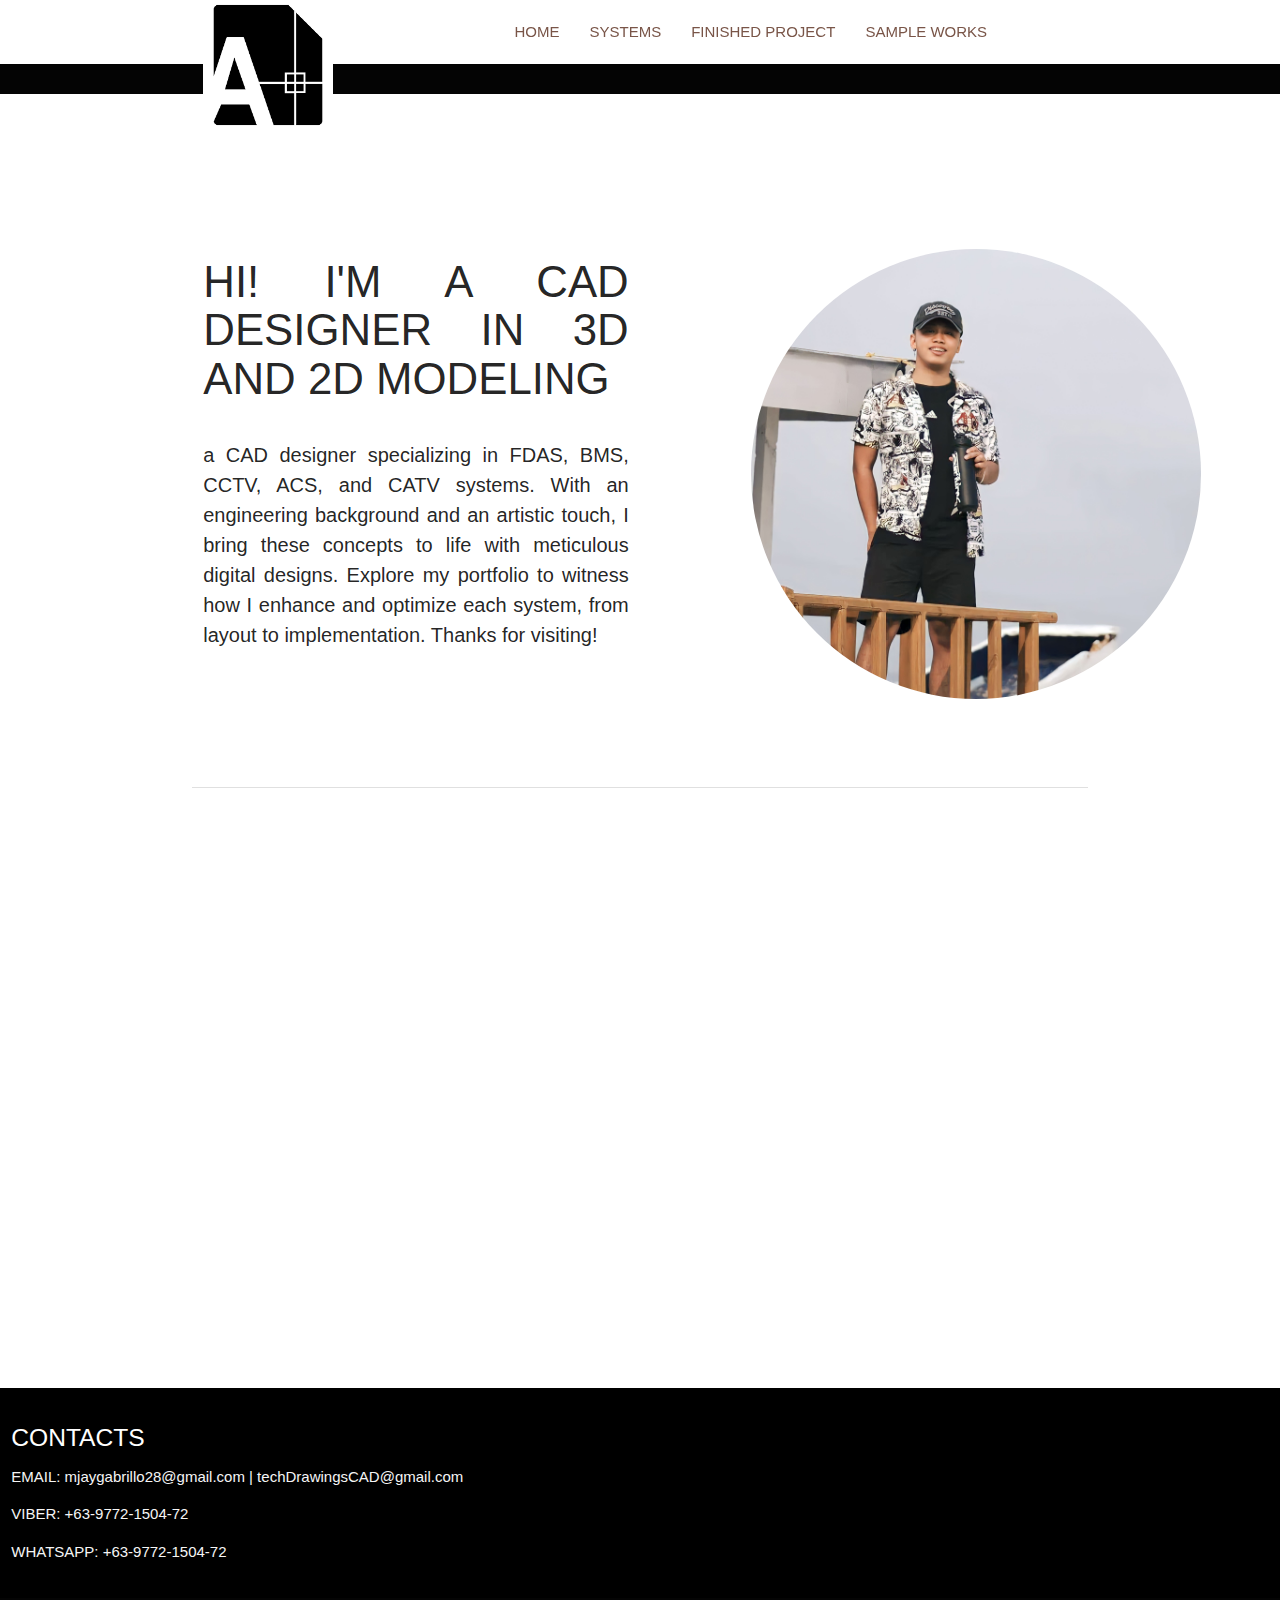
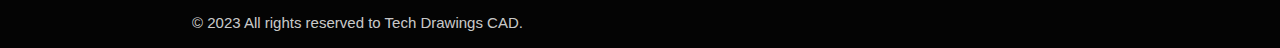
<file: portfolio/index.html>
<!DOCTYPE html>
<html lang="en">
<head>
    <meta charset="UTF-8">
    <meta name="viewport" content="width=device-width, initial-scale=1.0">
    <!-- Materal icons -->
    <link href="https://fonts.googleapis.com/icon?family=Material+Icons" rel="stylesheet">
    <!-- Compiled and minified CSS -->
    <link rel="stylesheet" href="https://cdnjs.cloudflare.com/ajax/libs/materialize/1.0.0/css/materialize.min.css">
    <!-- font awesome -->
    <link rel="stylesheet" href="https://cdnjs.cloudflare.com/ajax/libs/font-awesome/6.4.0/css/all.min.css" integrity="sha512-iecdLmaskl7CVkqkXNQ/ZH/XLlvWZOJyj7Yy7tcenmpD1ypASozpmT/E0iPtmFIB46ZmdtAc9eNBvH0H/ZpiBw==" crossorigin="anonymous" referrerpolicy="no-referrer" />
    <!-- font awesome cdn -->
    <link rel="stylesheet" href="https://cdnjs.cloudflare.com/ajax/libs/font-awesome/6.4.0/css/all.min.css" integrity="sha512-iecdLmaskl7CVkqkXNQ/ZH/XLlvWZOJyj7Yy7tcenmpD1ypASozpmT/E0iPtmFIB46ZmdtAc9eNBvH0H/ZpiBw==" crossorigin="anonymous" referrerpolicy="no-referrer" />
    <link rel="stylesheet" href="style.css">
    <title>Drop box</title>
</head>
<body>
    <div class="navbar-fixed">
        <nav class="white">
            <div class="nav-wrapper">
                <div class="container">
                    <div class="row">
                        <div class="col s12 m11">
                            <img src="images/img1.png" alt="" width="130">
                            <ul id="nav-mobile" class="right hide-on-med-and-down">
                            <li><a href="index.html" class="brown-text">HOME</a></li>
                            <li><a href="system.html" class="brown-text">SYSTEMS</a></li>
                            <li><a href="finished.html" class="brown-text">FINISHED PROJECT</a></li>
                            <li><a href="sample.html" class="brown-text">SAMPLE WORKS</a></li>
                            </ul>
                        </div>
                    </div>
                </div>
            </div>
            
        </nav>
    </div>
    <section class="section section-users center">
    </section>
    <br><br><br><br><br><br>
    <div class="container">
        <div class="row">
            <div class="col s12 m6">
                <h3>HI! I'M A CAD DESIGNER IN 3D AND 2D MODELING</h3>
                <p class="para">a CAD designer specializing in FDAS, BMS, CCTV, ACS, and CATV systems. With an engineering background and an artistic touch, I bring these concepts to life with meticulous digital designs. Explore my portfolio to witness how I enhance and optimize each system, from layout to implementation. Thanks for visiting!</p>
            </div>
            <div class="col s12 m6">
                <img src="images/img4.jpg" alt="" class="circle">
            </div>
        </div>
        <br><br><br>
        <div class="divider">
        </div>
        
        
    </div>
    <div class="parallax-container">
        <div class="parallax"><img src="images/img8.jpg"></div>
    </div>
    <div style="height: 100px;"></div>
    <footer class="page-footer black">
        <div class="row">
            <div class="col s12">
            <h5 class="white-text">CONTACTS</h5>
            <p class="grey-text text-lighten-4"> EMAIL: mjaygabrillo28@gmail.com | techDrawingsCAD@gmail.com</p>
            <p class="grey-text text-lighten-4"> VIBER: +63-9772-1504-72</p>
            <p class="grey-text text-lighten-4"> WHATSAPP: +63-9772-1504-72</p>
        </div>
    </div>
    <div class="footer-copyright">
        <div class="container">
            © 2023 All rights reserved to Tech Drawings CAD.
        </div>
    </div>
    </footer>
    





    <!-- Jquery cdn -->
    <script src="https://code.jquery.com/jquery-3.7.0.min.js" integrity="sha256-2Pmvv0kuTBOenSvLm6bvfBSSHrUJ+3A7x6P5Ebd07/g=" crossorigin="anonymous"></script>
    <!-- Compiled and minified JavaScript -->
    <script src="https://cdnjs.cloudflare.com/ajax/libs/materialize/1.0.0/js/materialize.min.js"></script>
    <script>
        document.addEventListener('DOMContentLoaded', function() {
    var elems = document.querySelectorAll('.parallax');
    var instances = M.Parallax.init(elems, options);
  });

  // Or with jQuery

  $(document).ready(function(){
    $('.parallax').parallax();
  });
    </script>
</body>
</html>
</file>
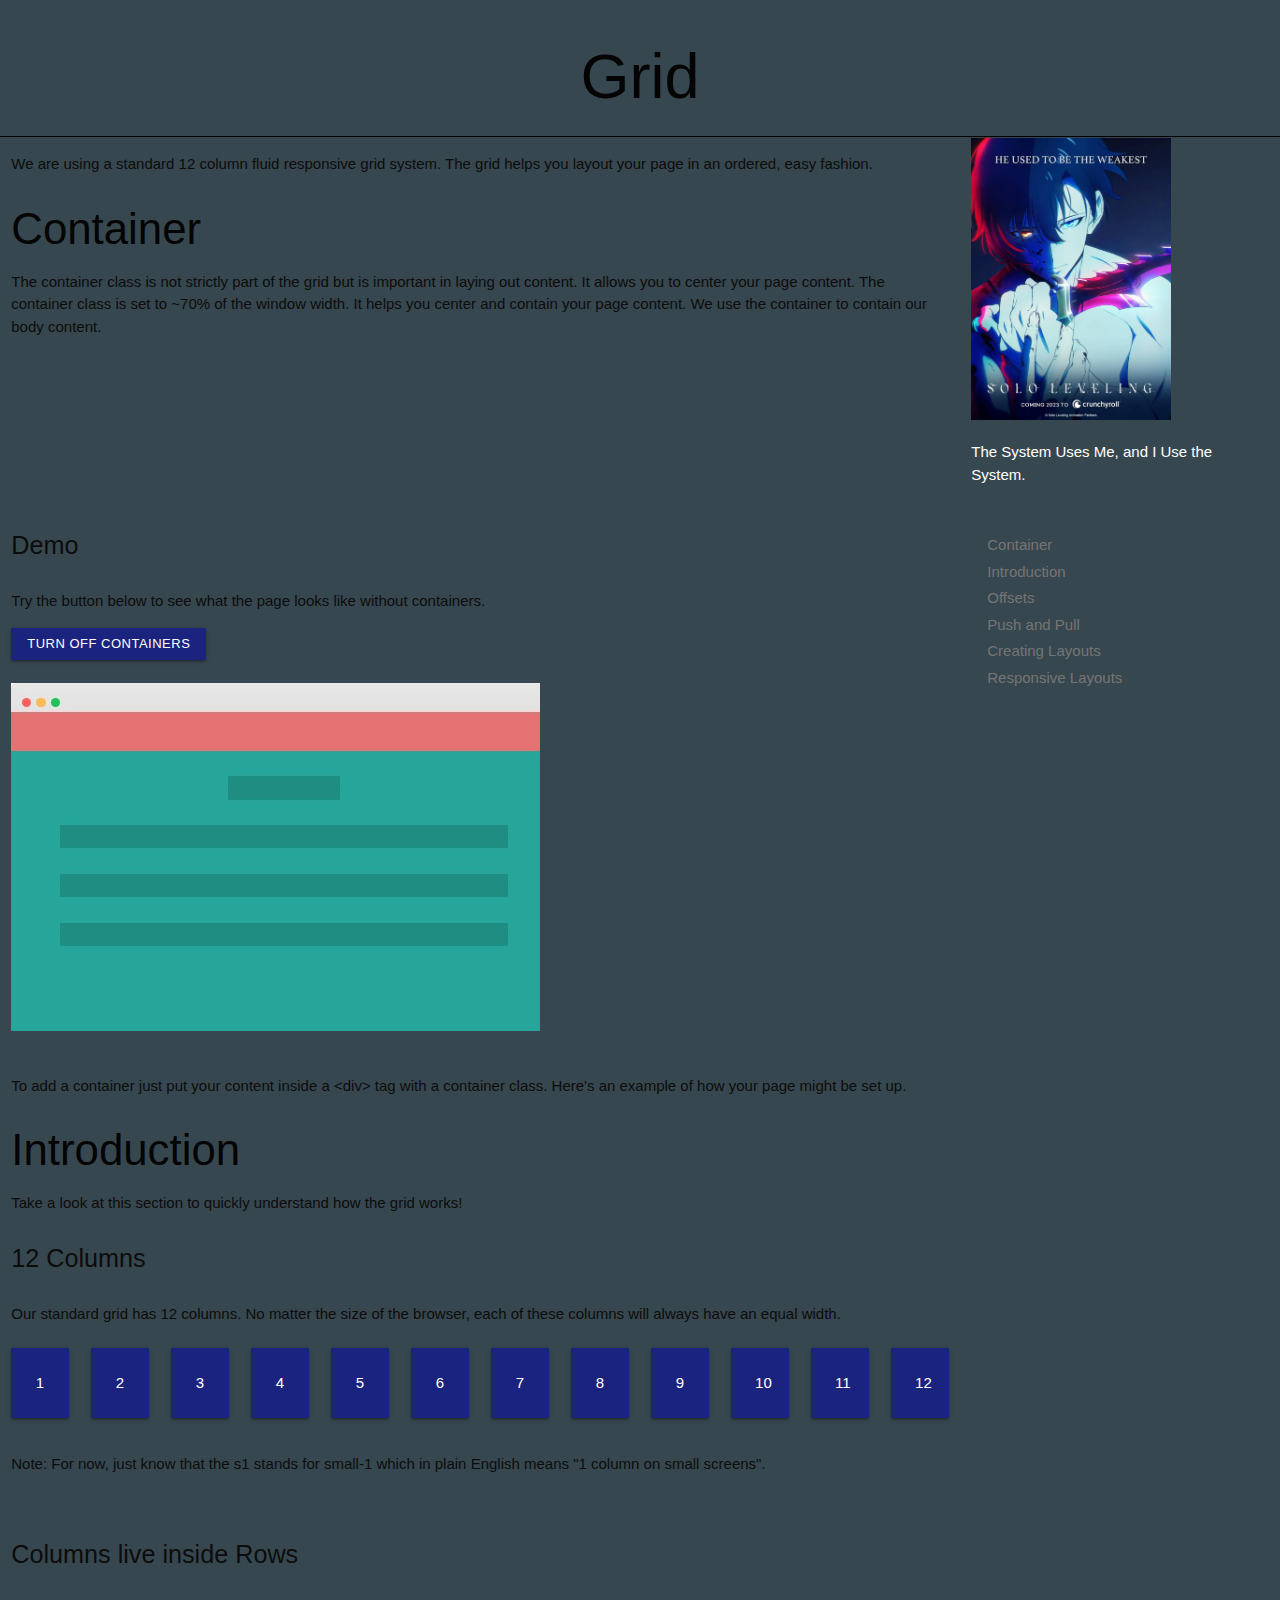
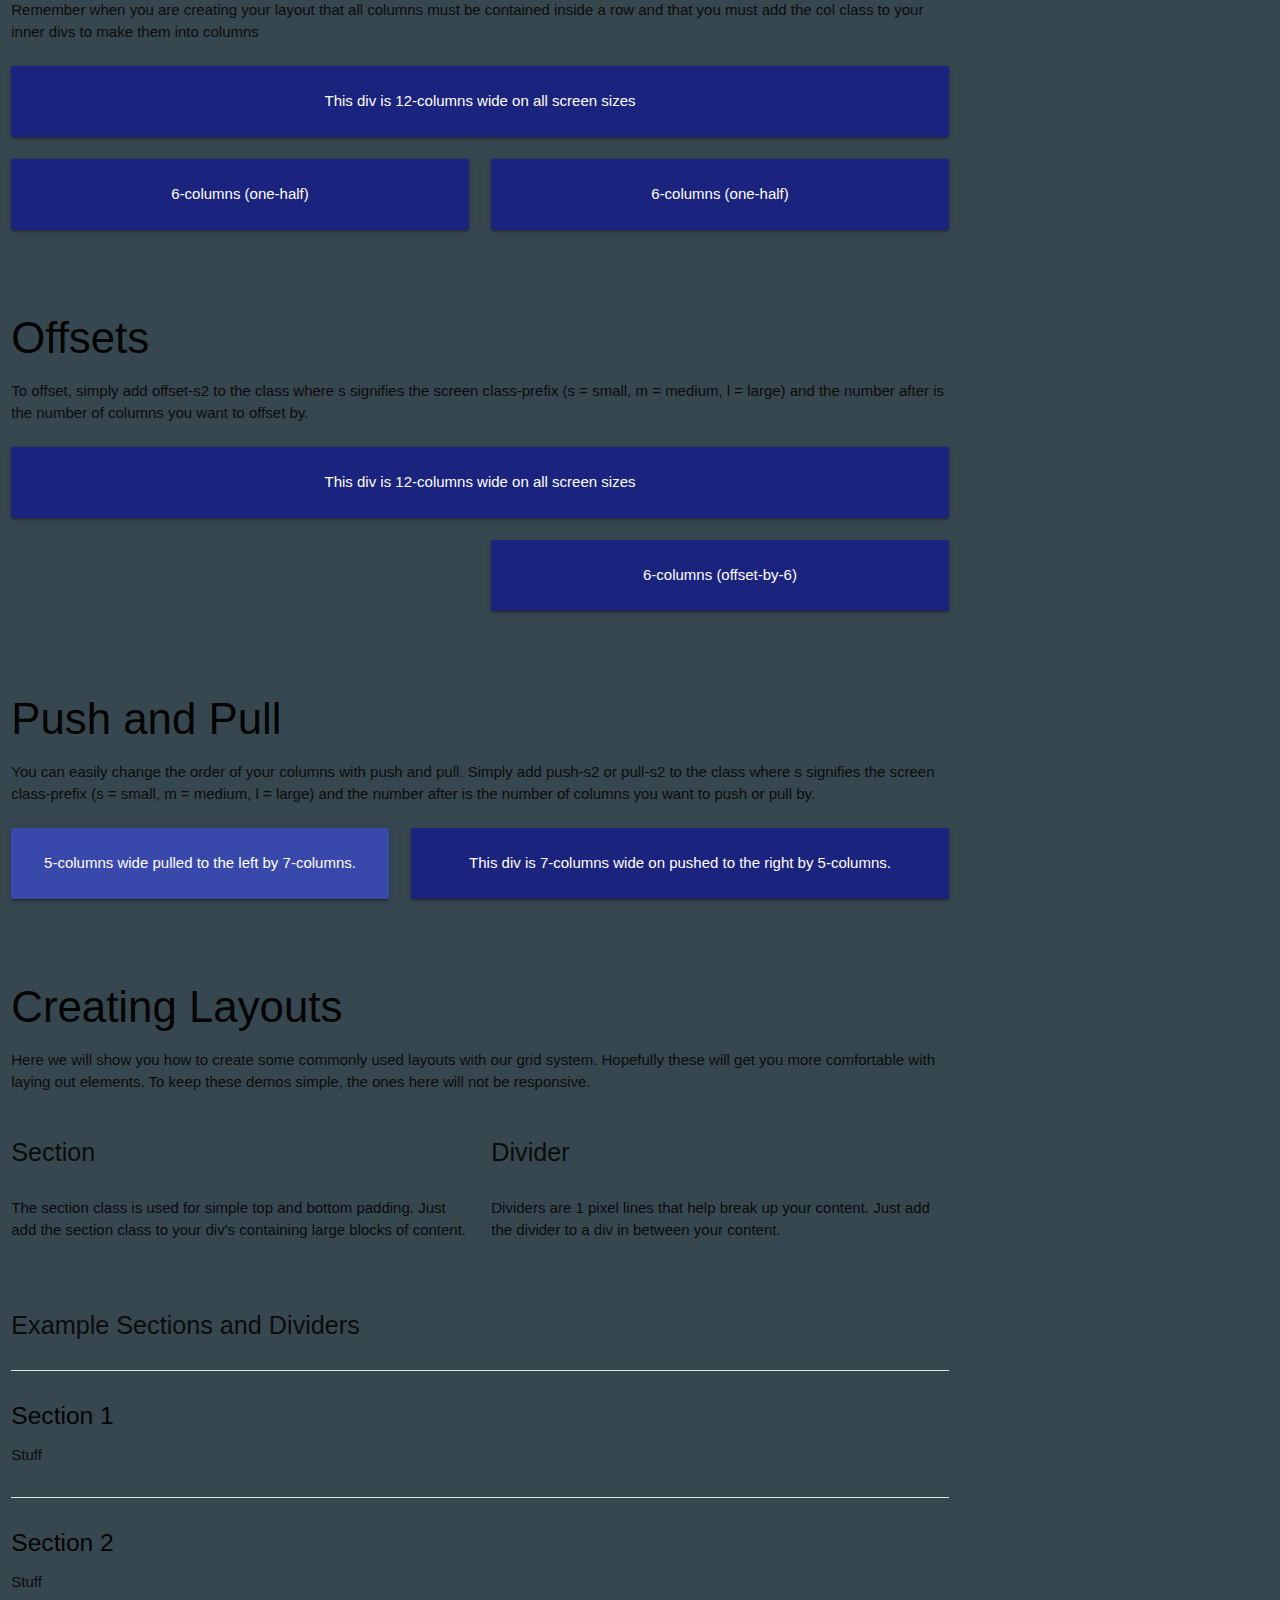
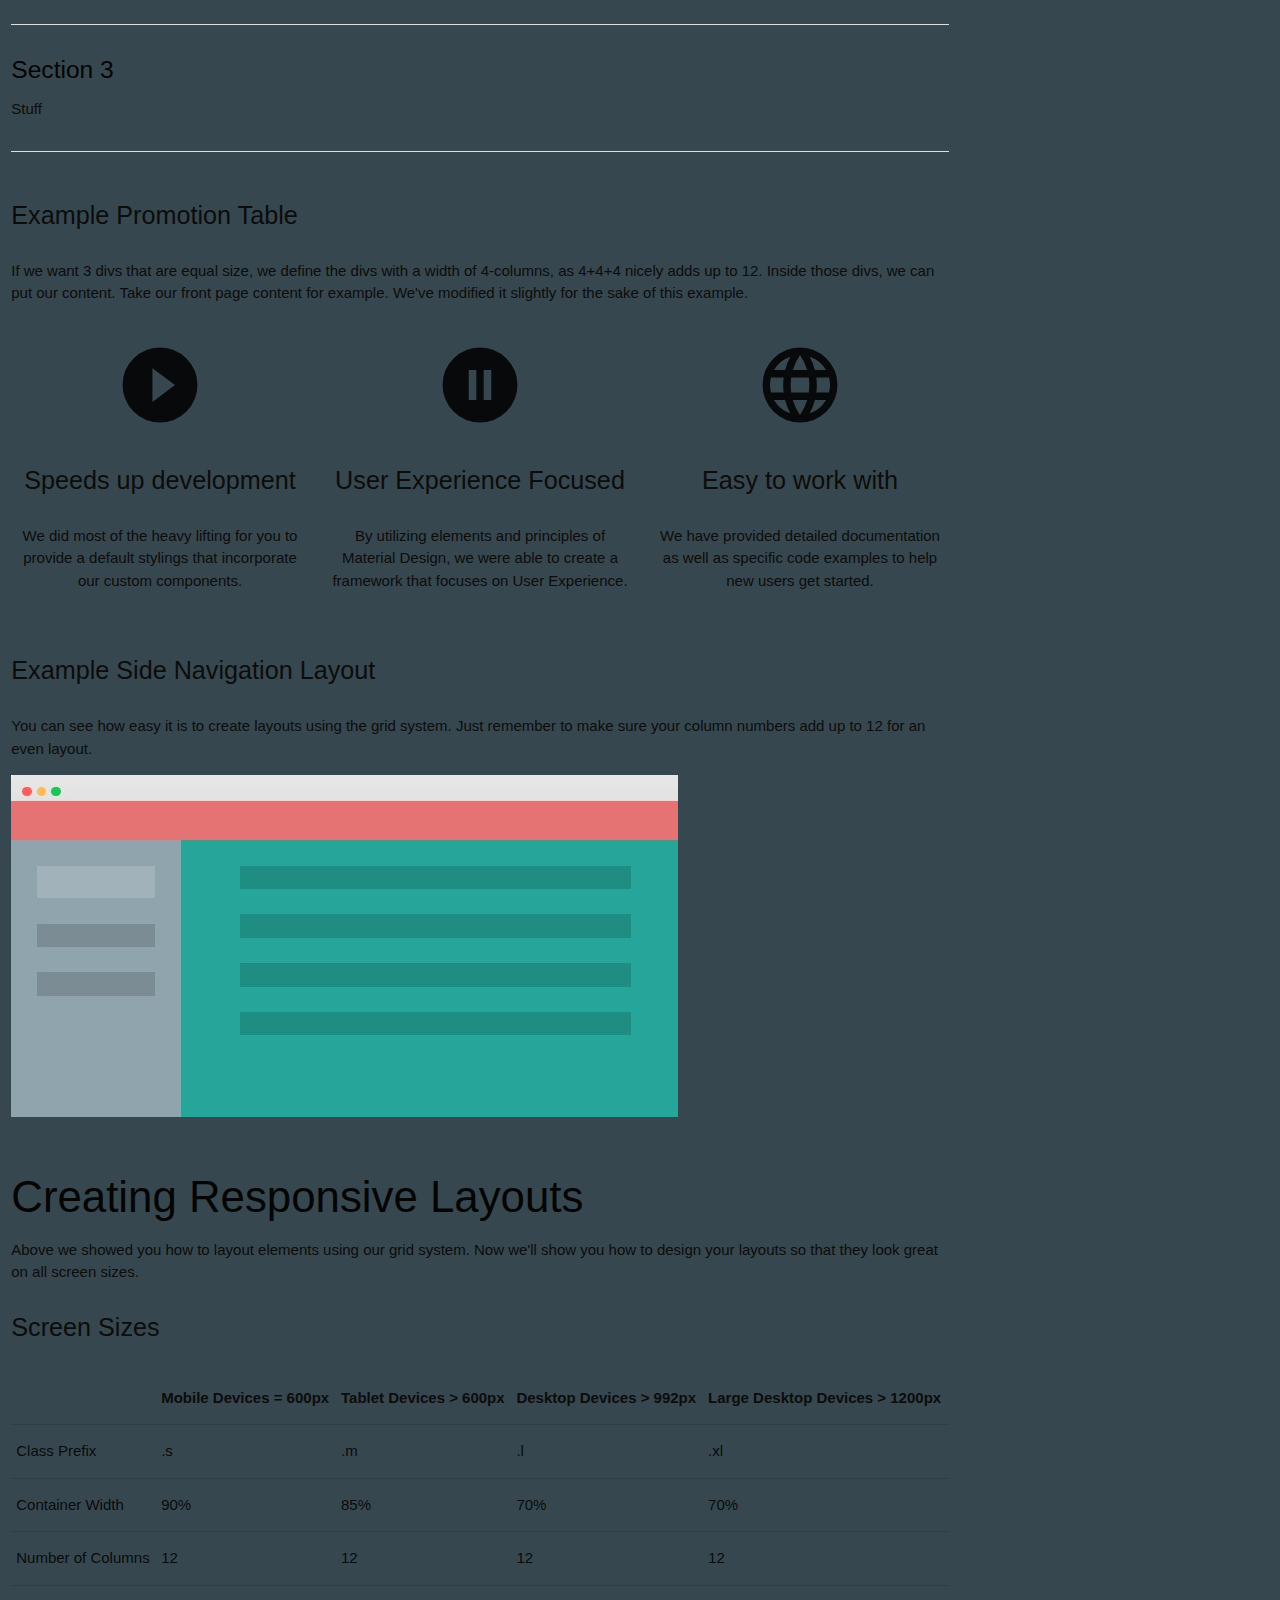
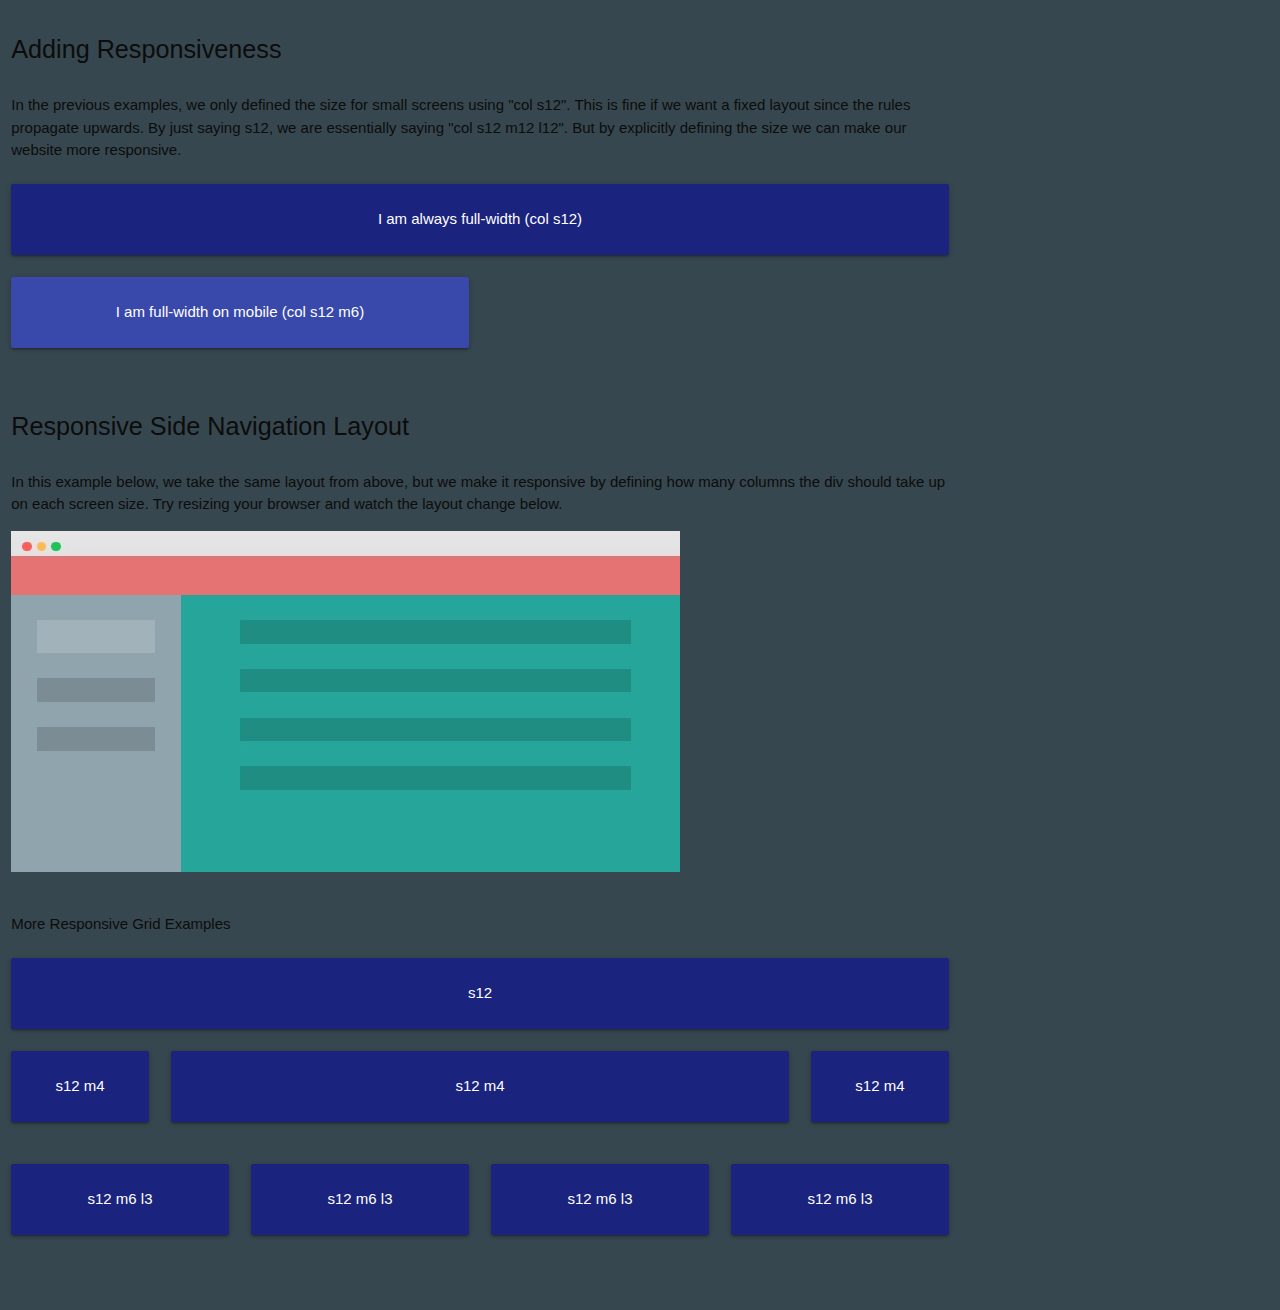
<file: Grid-system/Grid-System.html>
<!DOCTYPE html>
<html lang="en">
<head>
    <meta charset="UTF-8">
    <meta http-equiv="X-UA-Compatible" content="IE=edge">
    <meta name="viewport" content="width=device-width, initial-scale=1.0"/>
    <!--Google Icon Font-->
    <link href="https://fonts.googleapis.com/icon?family=Material+Icons" rel="stylesheet">
    <!-- Compiled and minified CSS -->
    <link rel="stylesheet" href="https://cdnjs.cloudflare.com/ajax/libs/materialize/1.0.0/css/materialize.min.css">
    <!--Custom CSS-->
    <link rel="stylesheet" href="style.css">
    <title>Grid</title>
</head>
<body class="blue-grey darken-3">
    <h1 class="center">Grid</h1>
    <div class="divider black"></div>
        <div class="row">
            <div class="col s12"></div>
            <div class="col s9">
                <p>We are using a standard 12 column fluid responsive grid system. The grid helps you layout your page in an ordered, easy fashion.</p>

                <!--container-->
                <h3 id="container">Container</h3>
                    <p>The container class is not strictly part of the grid but is important in laying out content. It allows you to center your page content. The container class is set to ~70% of the window width. It helps you center and contain your page content. We use the container to contain our body content.</p>
                </div>
                <div class="col s12 m3">
                    <img src="images/image2.jpg" alt="" width="200" >
                    <p class="white-text">The System Uses Me, and I Use the System.</p>
                </div>
                <div class="col s12"></div>
                <div class="col s9">
                    <p class="flow-text">Demo</p>
                    <p>Try the button below to see what the page looks like without containers.</p>
                    <button class="btn btn-small indigo darken-4">TURN OFF CONTAINERS</button>
                    <br><br>
                    <img src="images/image6.jpg" alt="" class="responsive-img"></img>
                    <br><br>
                    <p>To add a container just put your content inside a <span><</span>div<span>></span> tag with a container class. Here's an example of how your page might be set up.</p>
                <!--Introduction-->
                <h3 id="introduction">Introduction</h3>
                    <p>Take a look at this section to quickly understand how the grid works!</p>
                    <p class="flow-text">12 Columns</p>
                    <p>Our standard grid has 12 columns. No matter the size of the browser, each of these columns will always have an equal width.</p>
                    <div class="row">
                        <div class="col s12 m2 l1 center white-text">
                            <div class="card-panel indigo darken-4">
                                <span>1</span>
                            </div>
                        </div>
                        <div class="col s12 m2 l1 center white-text">
                            <div class="card-panel indigo darken-4">
                                <span>2</span>
                            </div>
                        </div>
                        <div class="col s12 m2 l1 center white-text">
                            <div class="card-panel indigo darken-4">
                                <span>3</span>
                            </div>
                        </div>
                        <div class="col s12 m2 l1 center white-text">
                            <div class="card-panel indigo darken-4">
                                <span>4</span>
                            </div>
                        </div>
                        <div class="col s12 m2 l1 center white-text">
                            <div class="card-panel indigo darken-4">
                                <span>5</span>
                            </div>
                        </div>
                        <div class="col s12 m2 l1 center white-text">
                            <div class="card-panel indigo darken-4">
                                <span>6</span>
                            </div>
                        </div>
                        <div class="col s12 m2 l1 center white-text">
                            <div class="card-panel indigo darken-4">
                                <span>7</span>
                            </div>
                        </div>
                        <div class="col s12 m2 l1 center white-text">
                            <div class="card-panel indigo darken-4">
                                <span>8</span>
                            </div>
                        </div>
                        <div class="col s12 m2 l1 center white-text">
                            <div class="card-panel indigo darken-4">
                                <span>9</span>
                            </div>
                        </div>
                        <div class="col s12 m2 l1 center white-text">
                            <div class="card-panel indigo darken-4">
                                <span>10</span>
                            </div>
                        </div>
                        <div class="col s12 m2 l1 center white-text">
                            <div class="card-panel indigo darken-4">
                                <span>11</span>
                            </div>
                        </div>
                        <div class="col s12 m2 l1 center white-text">
                            <div class="card-panel indigo darken-4">
                                <span>12</span>
                            </div>
                        </div>
                    </div>
                <p>Note: For now, just know that the s1 stands for small-1 which in plain English means "1 column on small screens".</p>
            </div>
            <div class="col hide-on-small-only m3 l2">
                <ul class="section table-of-contents">
                    <li><a href="#container">Container</a></li>
                    <li><a href="#introduction">Introduction</a></li>
                    <li><a href="#offsets">Offsets</a></li>
                    <li><a href="#pushandpull">Push and Pull</a></li>
                    <li><a href="#creatinglayouts">Creating Layouts</a></li>
                    <li><a href="#responsivelayouts">Responsive Layouts</a></li>
                </ul>
            </div>
        </div>
        <div class="row">
            <div class="col s9">
                <p class="flow-text">Columns live inside Rows</p>
                <p>Remember when you are creating your layout that all columns must be contained inside a row and that you must add the col class to your inner divs to make them into columns</p>
                <!--Columns and Rows-->
                <div class="row white-text">
                    <div class="col s9 m12 l12 center">
                        <div class="card-panel indigo darken-4">
                            <span>This div is 12-columns wide on all screen sizes</span>
                        </div>
                    </div>
                    <div class="col s6 center">
                        <div class="card-panel indigo darken-4">
                            <span>6-columns (one-half)</span>
                        </div>
                    </div><div class="col s6 center">
                        <div class="card-panel indigo darken-4">
                            <span>6-columns (one-half)</span>
                        </div>
                    </div>
                </div>
            </div>
        </div>
        <div class="row">
            <div class="col s9">
                <!--Offsets-->
                <h3 id="offsets">Offsets</h3>
                <p>To offset, simply add offset-s2 to the class where s signifies the screen class-prefix (s = small, m = medium, l = large) and the number after is the number of columns you want to offset by.</p>
                <div class="row white-text">
                    <div class="col s12 center">
                        <div class="card-panel indigo darken-4">
                            <span>This div is 12-columns wide on all screen sizes</span>
                        </div>
                    </div>
                    <div class="col s6 offset-s6 center">
                        <div class="card-panel indigo darken-4">
                            <span>6-columns (offset-by-6)</span>
                        </div>
                    </div>
                </div>
            </div>  
        </div>
        <div class="row">
            <div class="col s9">
                <!--Push and Pull-->
                <h3 id="pushandpull">Push and Pull</h3>
                <p>You can easily change the order of your columns with push and pull. Simply add push-s2 or pull-s2 to the class where s signifies the screen class-prefix (s = small, m = medium, l = large) and the number after is the number of columns you want to push or pull by.</p>
                <div class="row white-text">
                    <div class="col s7 push-s5 center">
                        <div class="card-panel indigo darken-4">
                            <span>This div is 7-columns wide on pushed to the right by 5-columns.</span>
                        </div>
                    </div>
                    <div class="col s5 pull-s7 center">
                        <div class="card-panel indigo darken-1">
                            <span>5-columns wide pulled to the left by 7-columns.</span>
                        </div>
                    </div>
                </div>
            </div>
        </div>
        <div class="row">
            <div class="col s12 m9">
                <!--Creating layouts-->
                <h3 id="creatinglayouts">Creating Layouts</h3>
                    <p>Here we will show you how to create some commonly used layouts with our grid system. Hopefully these will get you more comfortable with laying out elements. To keep these demos simple, the ones here will not be responsive.</p>
                    <div class="row">
                        <div class="col s12 m6">
                            <p class="flow-text">Section</p>
                            <span class="left-align">The section class is used for simple top and bottom padding. Just add the section class to your div's containing large blocks of content.</span>
                        </div>
                        <div class="col s12 m6">
                            <p class="flow-text">Divider</p>
                            <span class="left-align">Dividers are 1 pixel lines that help break up your content. Just add the divider to a div in between your content.</span>
                        </div>  
                    </div>    
            </div>
        </div>
        <div class="row">
            <div class="col s12 m9">
                <p class="flow-text">Example Sections and Dividers</p>
                <div class="divider"></div>
                <div class="section">
                    <h5>Section 1</h5>
                    <p>Stuff</p>
                </div>
                <div class="divider"></div>
                <div class="section">
                    <h5>Section 2</h5>
                    <p>Stuff</p>
                </div>
                <div class="divider"></div>
                <div class="section">
                    <h5>Section 3</h5>
                    <p>Stuff</p>
                </div>
                <div class="divider"></div>
            </div>
        </div>
        <div class="row">
            <div class="col s12 m9">
                <p class="flow-text">Example Promotion Table</p>
                <p>If we want 3 divs that are equal size, we define the divs with a width of 4-columns, as 4+4+4 nicely adds up to 12. Inside those divs, we can put our content. Take our front page content for example. We've modified it slightly for the sake of this example.</p>
            </div>
        </div>
        <div class="row center">
            <div class="col s12 m3">
                <i class="large material-icons">play_circle_filled</i>
                <p class="flow-text">Speeds up development</p>
                <p>We did most of the heavy lifting for you to provide a default stylings that incorporate our custom components.</p>
            </div>
            <div class="col s12 m3">
                <i class="large material-icons">pause_circle_filled</i>
                <p class="flow-text">User Experience Focused</p>
                <p>By utilizing elements and principles of Material Design, we were able to create a framework that focuses on User Experience.</p>
            </div>
            <div class="col s12 m3">
                <i class="large material-icons">language</i>
                <p class="flow-text">Easy to work with</p>
                <p>We have provided detailed documentation as well as specific code examples to help new users get started.</p>
            </div>
        </div>
        <div class="row">
            <div class="col s12 m9">
                <p class="flow-text">Example Side Navigation Layout</p>
                <p>You can see how easy it is to create layouts using the grid system. Just remember to make sure your column numbers add up to 12 for an even layout.</p>
                <img src="images/image7.jpg" alt="" class="responsive-img">
            </div>
        </div>
        <div class="row">
            <div class="col s12 m9">
                <!--Responsive Layouts-->
                <h3 id="responsivelayouts">Creating Responsive Layouts</h3>
                <p>Above we showed you how to layout elements using our grid system. Now we'll show you how to design your layouts so that they look great on all screen sizes.</p>
                <p class="flow-text">Screen Sizes</p>
                <table class="highlight">
                    <thead>
                        <tr>
                            <th></th>
                            <th>Mobile Devices = 600px</th>
                            <th>Tablet Devices > 600px</th>
                            <th>Desktop Devices > 992px</th>
                            <th>Large Desktop Devices > 1200px</th>
                        </tr>
                    </thead>
                    <tbody>
                        <tr>
                            <td>Class Prefix</td>
                            <td>.s</td>
                            <td>.m</td>
                            <td>.l</td>
                            <td>.xl</td>
                        </tr>
                        <tr>
                            <td>Container Width</td>
                            <td>90%</td>
                            <td>85%</td>
                            <td>70%</td>
                            <td>70%</td>
                        </tr>
                        <tr>
                            <td>Number of Columns</td>
                            <td>12</td>
                            <td>12</td>
                            <td>12</td>
                            <td>12</td>
                        </tr>
                    </tbody>
                </table>
            </div>
        </div>
        <div class="row">
            <div class="col s12 m9">
                <p class="flow-text">Adding Responsiveness</p>
                <p>In the previous examples, we only defined the size for small screens using "col s12". This is fine if we want a fixed layout since the rules propagate upwards. By just saying s12, we are essentially saying "col s12 m12 l12". But by explicitly defining the size we can make our website more responsive.</p>
                <div class="row white-text">
                    <div class="grid-example col s12 center">
                        <div class="card-panel indigo darken-4">
                            <span>I am always full-width (col s12)</span>
                        </div>
                    </div>
                    <div class="grid-example col s12 m6 center">
                        <div class="card-panel indigo darken-1">
                            <span>I am full-width on mobile (col s12 m6)</span>
                        </div>
                    </div>
                </div>
            </div>
            <div class="row">
                <div class="col s12 m9">
                    <p class="flow-text">Responsive Side Navigation Layout</p>
                    <p>In this example below, we take the same layout from above, but we make it responsive by defining how many columns the div should take up on each screen size. Try resizing your browser and watch the layout change below.</p>
                    <img src="images/image8.jpg" alt="" class="responsive-img">
                </div>
            </div>
            <div class="row white-text">
                <div class="col s12 m9">
                    <p>More Responsive Grid Examples</p>
                    <div class="row">
                        <div class="col s12 center">
                            <div class="card-panel indigo darken-4">
                                <span>s12</span>
                            </div>
                        </div>
                        <div class="col s12 m4 l2 center">
                            <div class="card-panel indigo darken-4">
                                <span>s12 m4</span>
                            </div>
                        </div>
                        <div class="col s12 m4 l8 center">
                            <div class="card-panel indigo darken-4">
                                <span>s12 m4</span>
                            </div>
                        </div>
                        <div class="col s12 m4 l2 center">
                            <div class="card-panel indigo darken-4">
                                <span>s12 m4</span>
                            </div>
                        </div>
                        
                        </div>
                        <div class="row">
                        <div class="col s12 m6 l3 center">
                            <div class="card-panel indigo darken-4">
                                <span>s12 m6 l3</span>
                            </div>
                        </div>
                        <div class="col s12 m6 l3 center">
                            <div class="card-panel indigo darken-4">
                                <span>s12 m6 l3</span>
                            </div>
                        </div>
                        <div class="col s12 m6 l3 center">
                            <div class="card-panel indigo darken-4">
                                <span>s12 m6 l3</span>
                            </div>
                        </div>
                        <div class="col s12 m6 l3 center">
                            <div class="card-panel indigo darken-4">
                                <span>s12 m6 l3</span>
                            </div>
                        </div>
                    </div>
            </div> 
        </div>
    </div>
    
    
    <!--Jquery CDN-->
    <script src="https://code.jquery.com/jquery-3.7.0.min.js" integrity="sha256-2Pmvv0kuTBOenSvLm6bvfBSSHrUJ+3A7x6P5Ebd07/g=" crossorigin="anonymous"></script>
    <!-- Compiled and minified JavaScript -->
    <script src="https://cdnjs.cloudflare.com/ajax/libs/materialize/1.0.0/js/materialize.min.js"></script>
    <script>document.addEventListener('DOMContentLoaded', function() {
            var elems = document.querySelectorAll('.scrollspy');
            var instances = M.ScrollSpy.init(elems, options);
        });
    
            $(document).ready(function(){
            $('.scrollspy').scrollSpy();
        });</script>
        

</body>
</html>
</file>
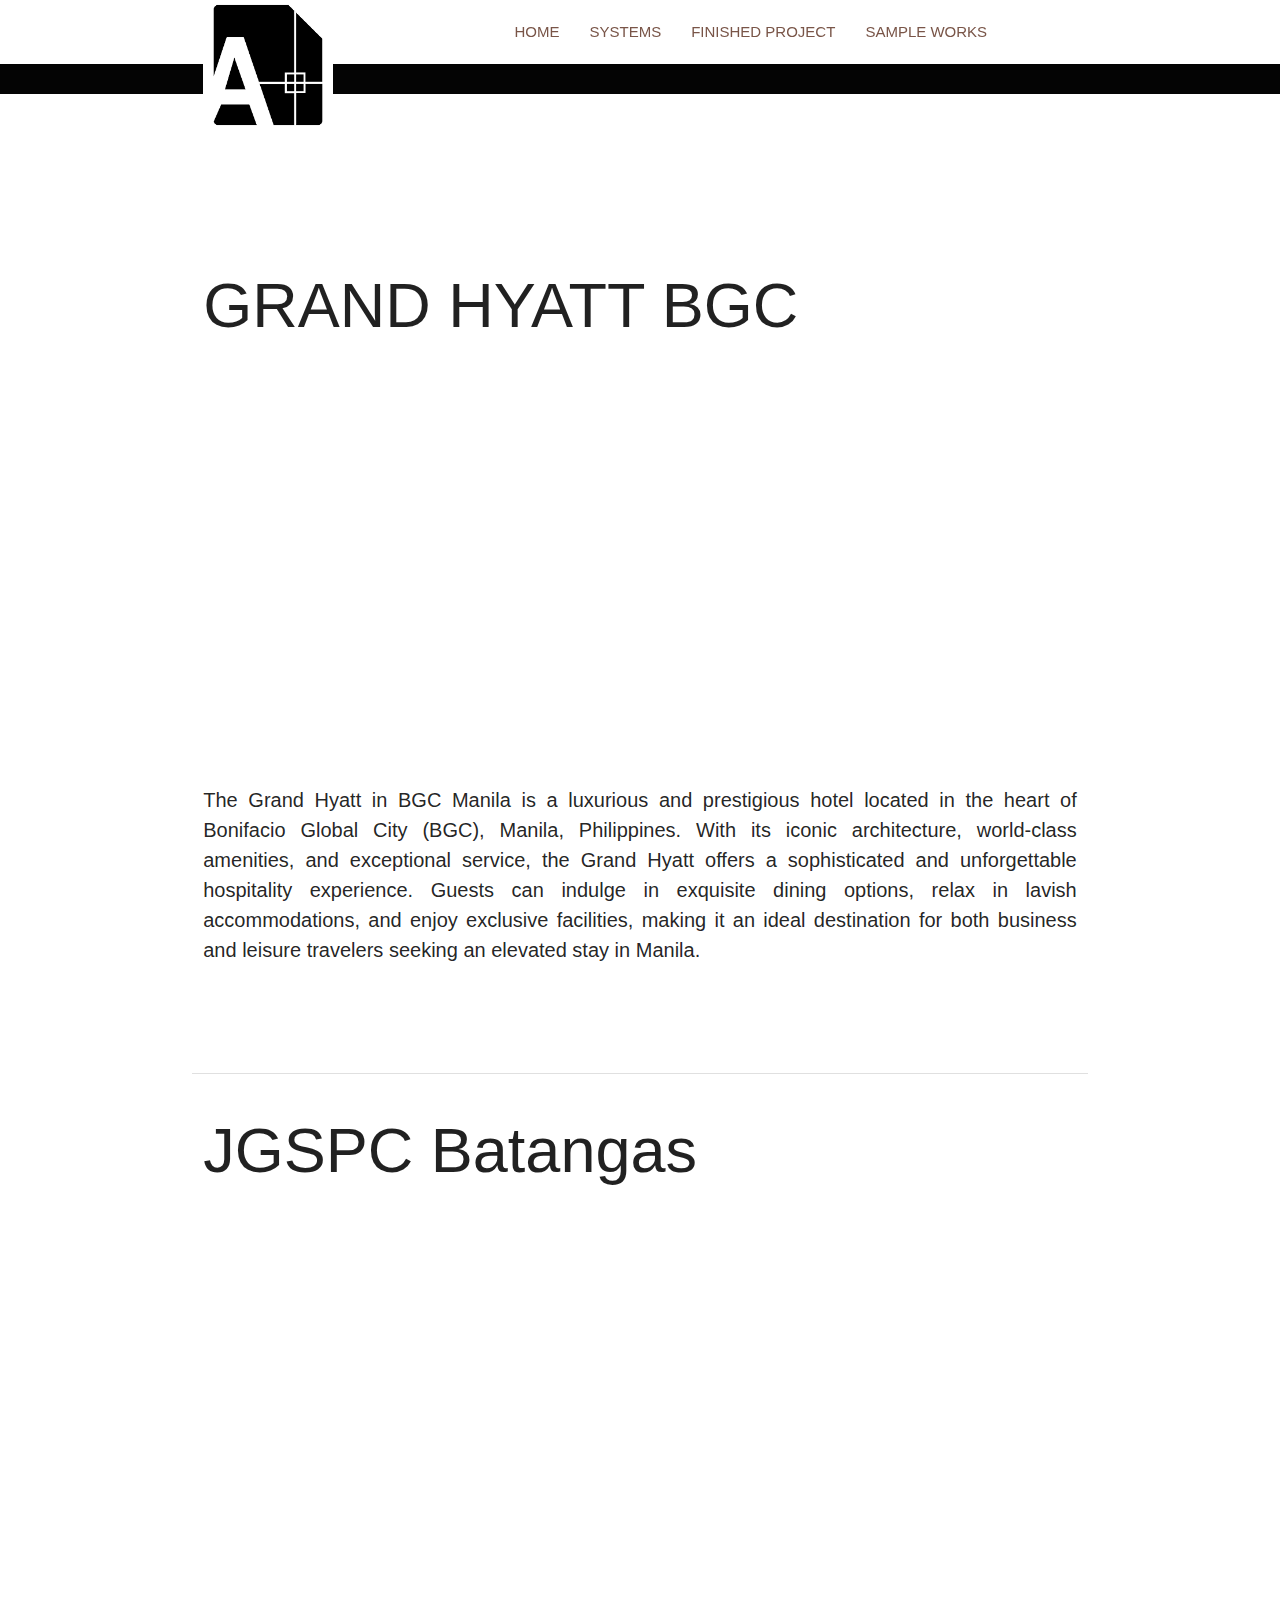
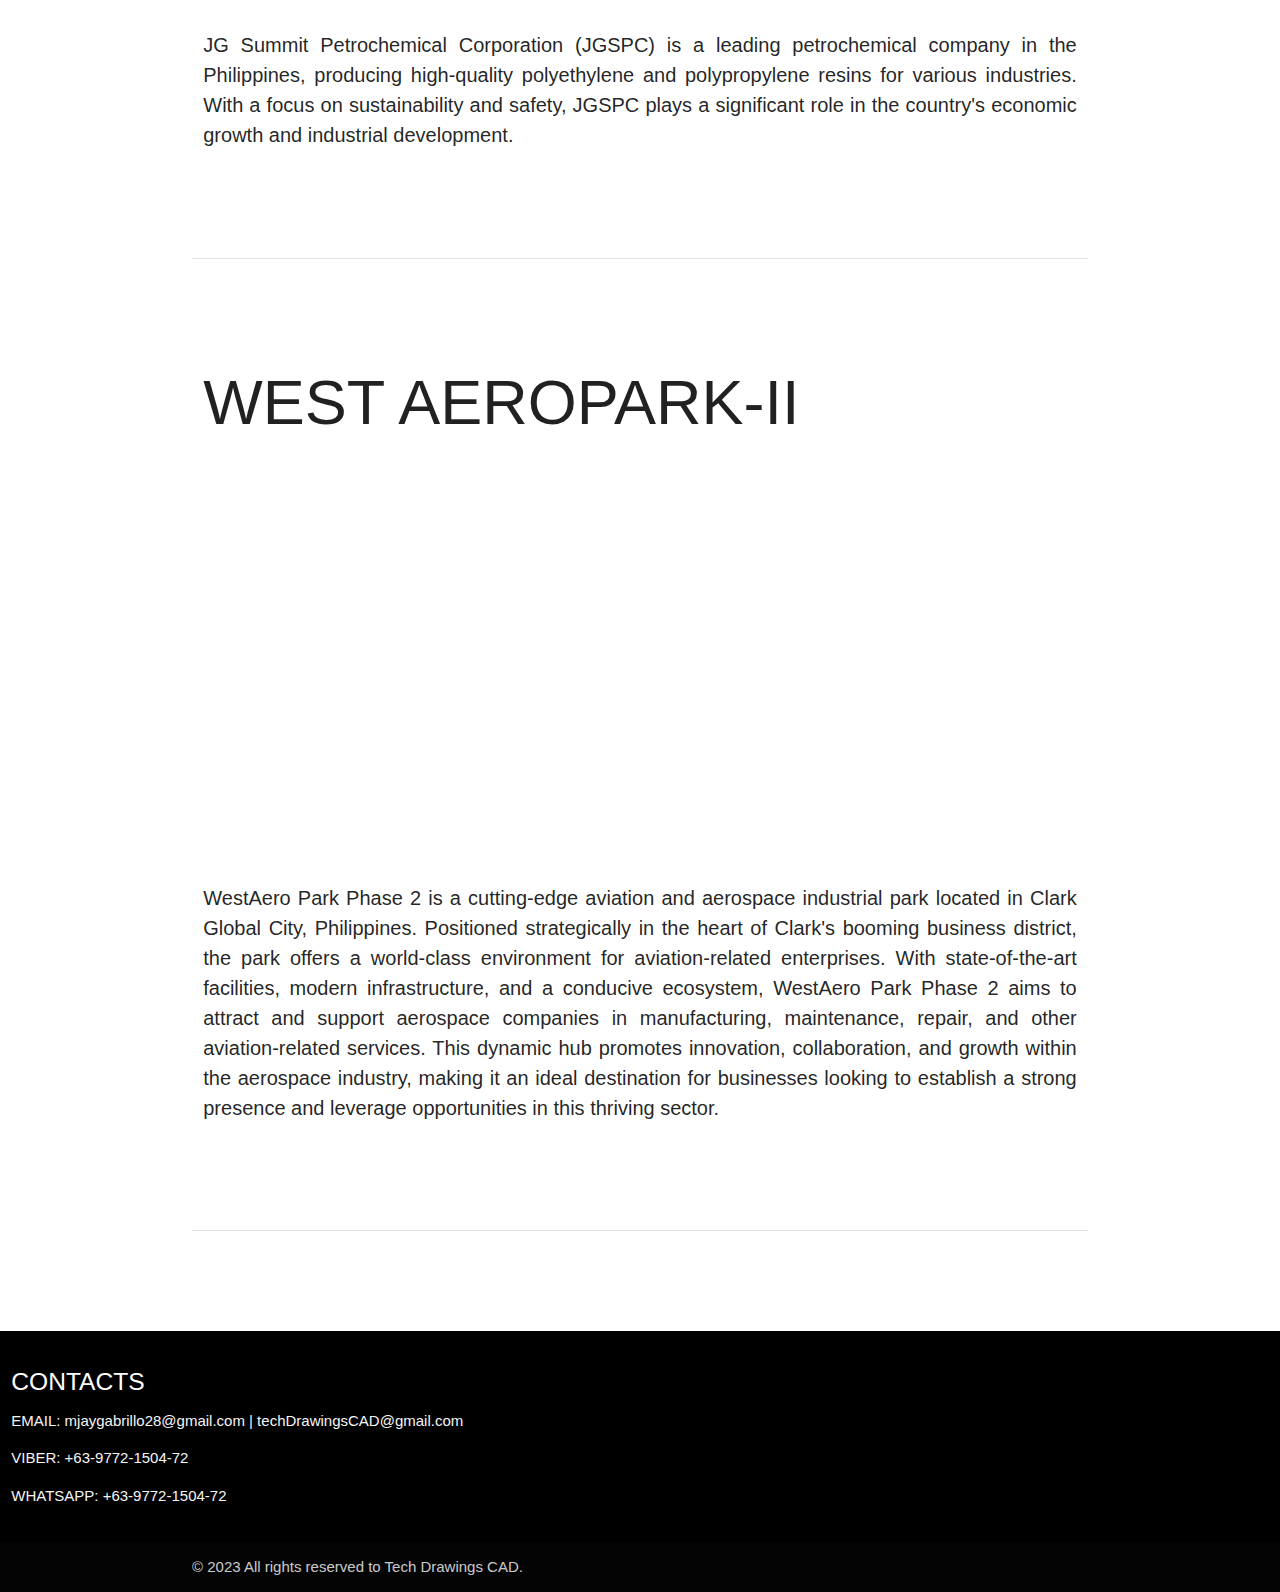
<file: portfolio/finished.html>
<!DOCTYPE html>
<html lang="en">
<head>
    <meta charset="UTF-8">
    <meta name="viewport" content="width=device-width, initial-scale=1.0">
    <!-- Materal icons -->
    <link href="https://fonts.googleapis.com/icon?family=Material+Icons" rel="stylesheet">
    <!-- Compiled and minified CSS -->
    <link rel="stylesheet" href="https://cdnjs.cloudflare.com/ajax/libs/materialize/1.0.0/css/materialize.min.css">
    <!-- font awesome -->
    <link rel="stylesheet" href="https://cdnjs.cloudflare.com/ajax/libs/font-awesome/6.4.0/css/all.min.css" integrity="sha512-iecdLmaskl7CVkqkXNQ/ZH/XLlvWZOJyj7Yy7tcenmpD1ypASozpmT/E0iPtmFIB46ZmdtAc9eNBvH0H/ZpiBw==" crossorigin="anonymous" referrerpolicy="no-referrer" />
    <!-- font awesome cdn -->
    <link rel="stylesheet" href="https://cdnjs.cloudflare.com/ajax/libs/font-awesome/6.4.0/css/all.min.css" integrity="sha512-iecdLmaskl7CVkqkXNQ/ZH/XLlvWZOJyj7Yy7tcenmpD1ypASozpmT/E0iPtmFIB46ZmdtAc9eNBvH0H/ZpiBw==" crossorigin="anonymous" referrerpolicy="no-referrer" />
    <link rel="stylesheet" href="style.css">
    <title>Drop box</title>
</head>
<body>
    <div class="navbar-fixed">
        <nav class="white">
            <div class="nav-wrapper">
                <div class="container">
                    <div class="row">
                        <div class="col s12 m11">
                            <img src="images/img1.png" alt="" width="130">
                            <ul id="nav-mobile" class="right hide-on-med-and-down">
                            <li><a href="index.html" class="brown-text">HOME</a></li>
                            <li><a href="system.html" class="brown-text">SYSTEMS</a></li>
                            <li><a href="finished.html" class="brown-text">FINISHED PROJECT</a></li>
                            <li><a href="sample.html" class="brown-text">SAMPLE WORKS</a></li>
                            </ul>
                        </div>
                    </div>
                </div>
            </div>
            
        </nav>
    </div>
    <section class="section section-users center">
    </section>
    <br><br><br><br><br><br>
    <div class="container">
        <div class="row">
            <div class="col s12">
                <h1>GRAND HYATT BGC</h1>
                <div class="carousel carousel-slider center">
                    
                    <div class="carousel-item red white-text" href="#one!">
                        <img src="images/img21.jpg" alt="">
                    </div>
                    <div class="carousel-item red white-text" href="#one!">
                        <img src="images/img22.jpg" alt="">
                    </div>
                    <div class="carousel-item red white-text" href="#one!">
                        <img src="images/img2.jpg" alt="">
                    </div>
                </div>
                <p class="para">The Grand Hyatt in BGC Manila is a luxurious and prestigious hotel located in the heart of Bonifacio Global City (BGC), Manila, Philippines. With its iconic architecture, world-class amenities, and exceptional service, the Grand Hyatt offers a sophisticated and unforgettable hospitality experience. Guests can indulge in exquisite dining options, relax in lavish accommodations, and enjoy exclusive facilities, making it an ideal destination for both business and leisure travelers seeking an elevated stay in Manila.</p>
            </div>
        </div>
        <br><br><br>
        <div class="divider">
        </div>
        <div class="row">
            <div class="col s12">
                <h1>JGSPC Batangas</h1>
                <div class="carousel carousel-slider center white">
                    
                    <div class="carousel-item red white-text" href="#one!">
                        <img src="images/img3.jpg" alt="">
                    </div>
                    <div class="carousel-item red white-text" href="#one!">
                        <img src="images/img25.jpg" alt="">
                    </div>
                    <div class="carousel-item red white-text" href="#one!">
                        <img src="images/img26.jpg" alt="">
                    </div>
                </div>
                <p class="para">JG Summit Petrochemical Corporation (JGSPC) is a leading petrochemical company in the Philippines, producing high-quality polyethylene and polypropylene resins for various industries. With a focus on sustainability and safety, JGSPC plays a significant role in the country's economic growth and industrial development.</p>
            </div>
        </div>
        <br><br><br>
        <div class="divider">
        </div>
        <br><br><br>
        <div class="row">
            <div class="col s12">
                <h1>WEST AEROPARK-II</h1>
                <div class="carousel carousel-slider center white">
                    
                    <div class="carousel-item white white-text" href="#one!">
                        <img src="images/img7.jpg" alt="">
                    </div>
                    <div class="carousel-item red white-text" href="#one!">
                        <img src="images/img23.jpg" alt="">
                    </div>
                    <div class="carousel-item red white-text" href="#one!">
                        <img src="images/img24.jpg" alt="">
                    </div>
                </div>
                <p class="para">WestAero Park Phase 2 is a cutting-edge aviation and aerospace industrial park located in Clark Global City, Philippines. Positioned strategically in the heart of Clark's booming business district, the park offers a world-class environment for aviation-related enterprises. With state-of-the-art facilities, modern infrastructure, and a conducive ecosystem, WestAero Park Phase 2 aims to attract and support aerospace companies in manufacturing, maintenance, repair, and other aviation-related services. This dynamic hub promotes innovation, collaboration, and growth within the aerospace industry, making it an ideal destination for businesses looking to establish a strong presence and leverage opportunities in this thriving sector.</p>
            </div>
        </div>
        <br><br><br>
        <div class="divider">
        </div>
        
    </div>
    
    <div style="height: 100px;"></div>
    <footer class="page-footer black">
        <div class="row">
            <div class="col s12">
            <h5 class="white-text">CONTACTS</h5>
            <p class="grey-text text-lighten-4"> EMAIL: mjaygabrillo28@gmail.com | techDrawingsCAD@gmail.com</p>
            <p class="grey-text text-lighten-4"> VIBER: +63-9772-1504-72</p>
            <p class="grey-text text-lighten-4"> WHATSAPP: +63-9772-1504-72</p>
        </div>
    </div>
    <div class="footer-copyright">
        <div class="container">
            © 2023 All rights reserved to Tech Drawings CAD.
        </div>
    </div>
    </footer>
    
    <!-- Jquery cdn -->
    <script src="https://code.jquery.com/jquery-3.7.0.min.js" integrity="sha256-2Pmvv0kuTBOenSvLm6bvfBSSHrUJ+3A7x6P5Ebd07/g=" crossorigin="anonymous"></script>
    <!-- Compiled and minified JavaScript -->
    <script src="https://cdnjs.cloudflare.com/ajax/libs/materialize/1.0.0/js/materialize.min.js"></script>
    <script>
        document.addEventListener('DOMContentLoaded', function() {
            var elems = document.querySelectorAll('.carousel');
            var instances = M.Carousel.init(elems, options);
            
            
        
    });

    $(document).ready(function(){
    $('.carousel').carousel({
            indicators: true,
            height: 500,
            fullWidth: true
            
            
            
        });
        
        
    });
    </script>
</body>
</html>
</file>
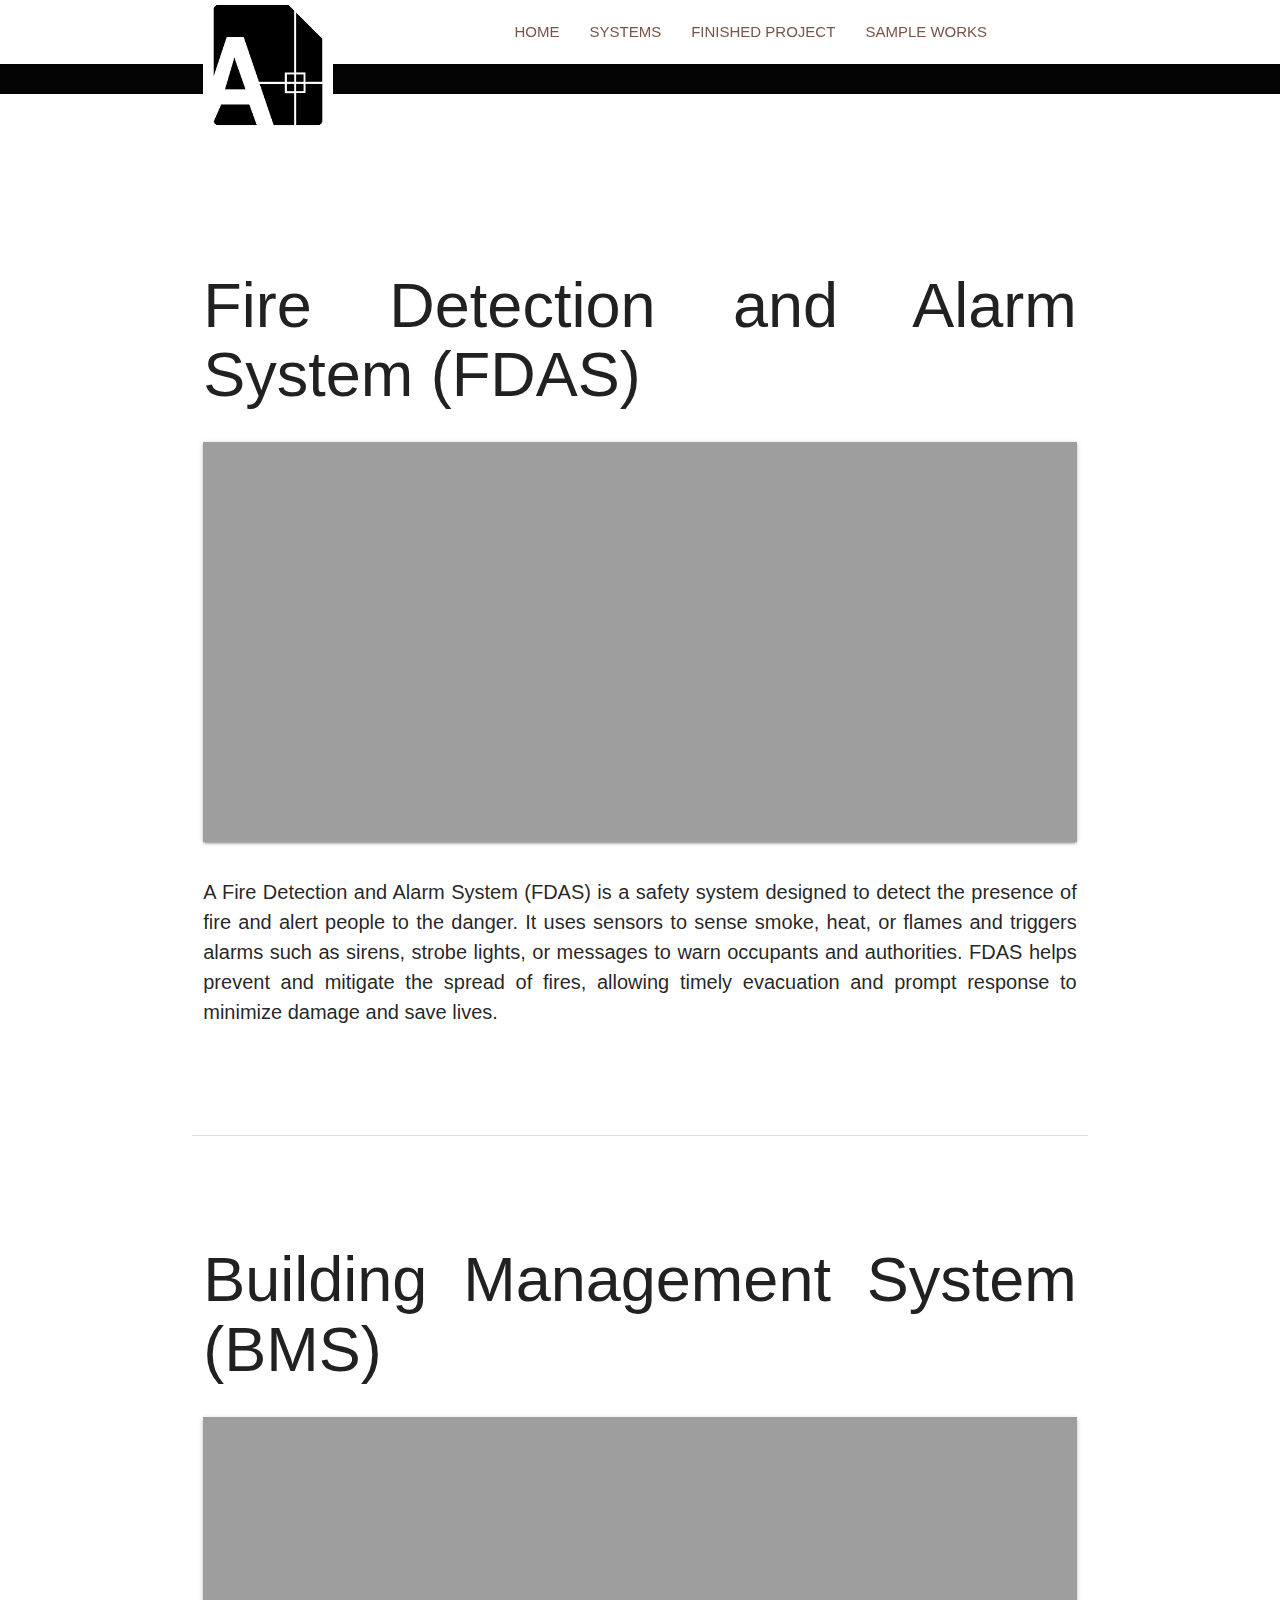
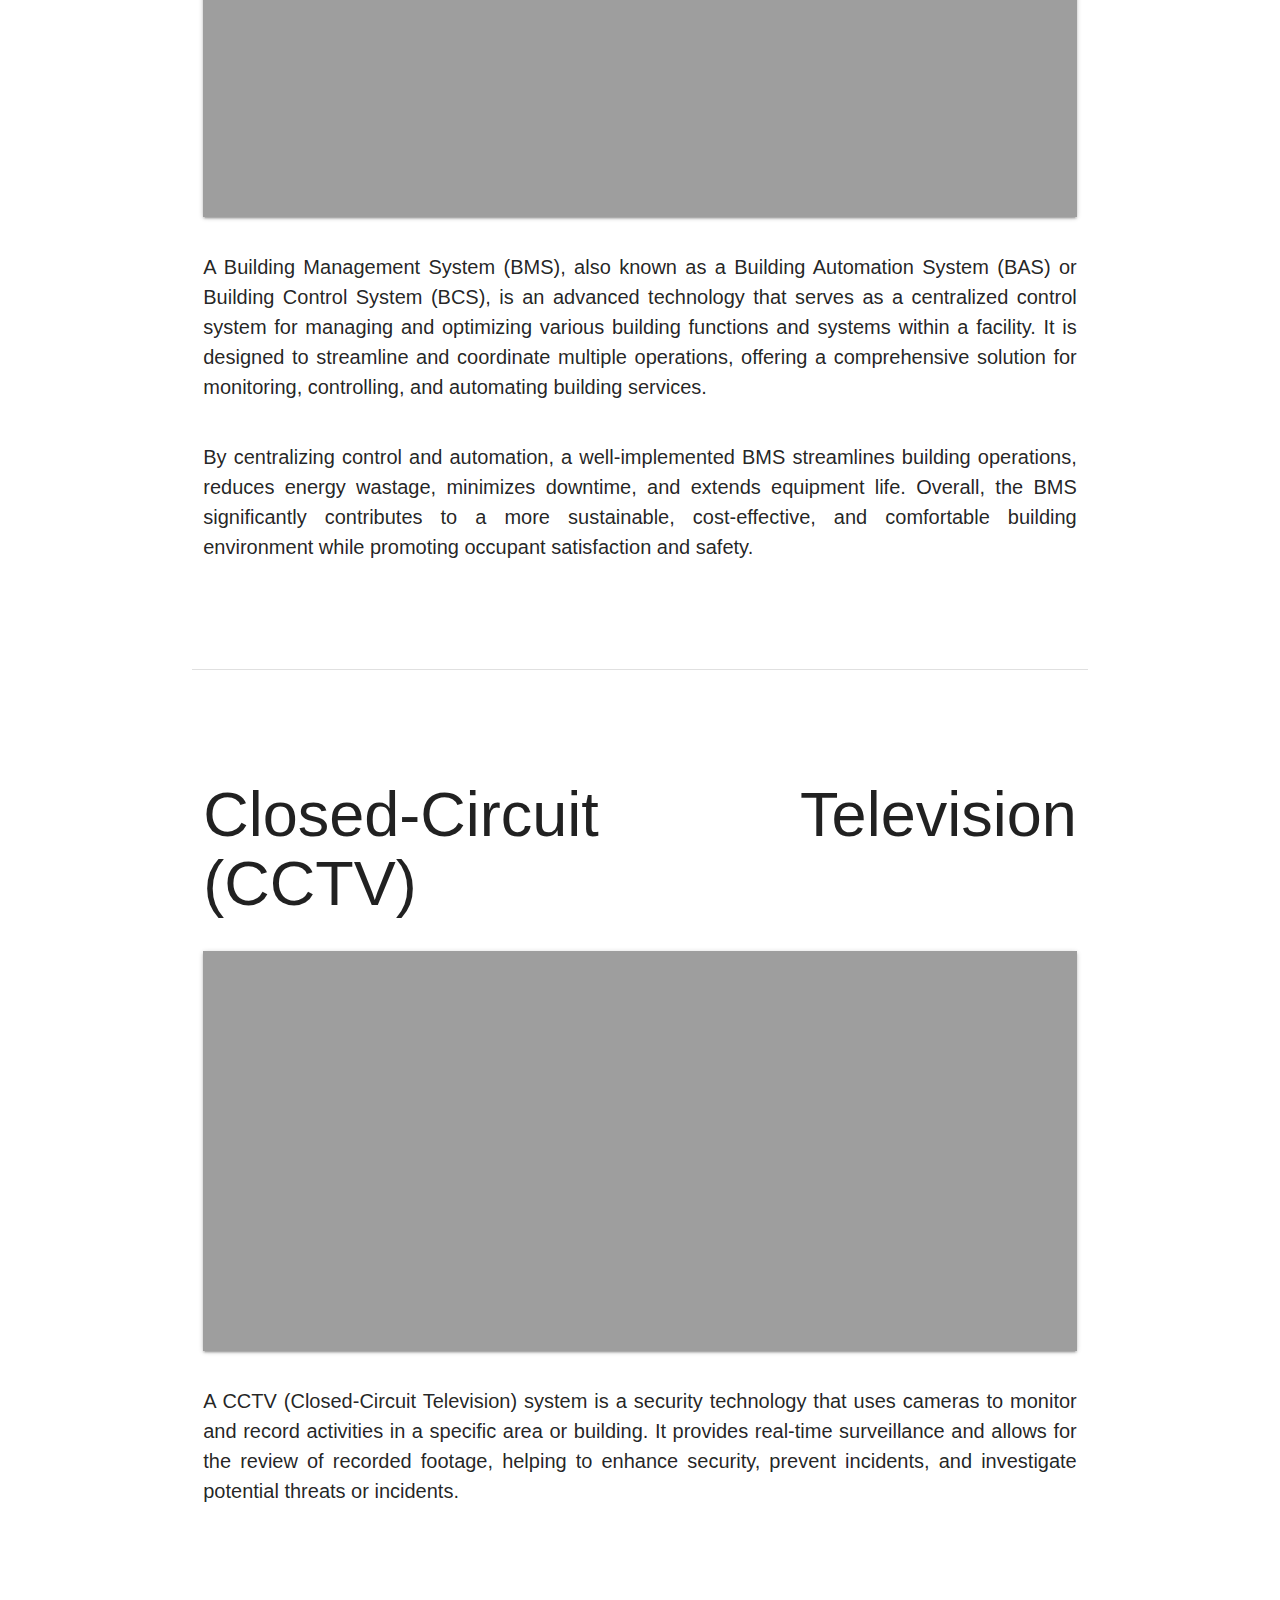
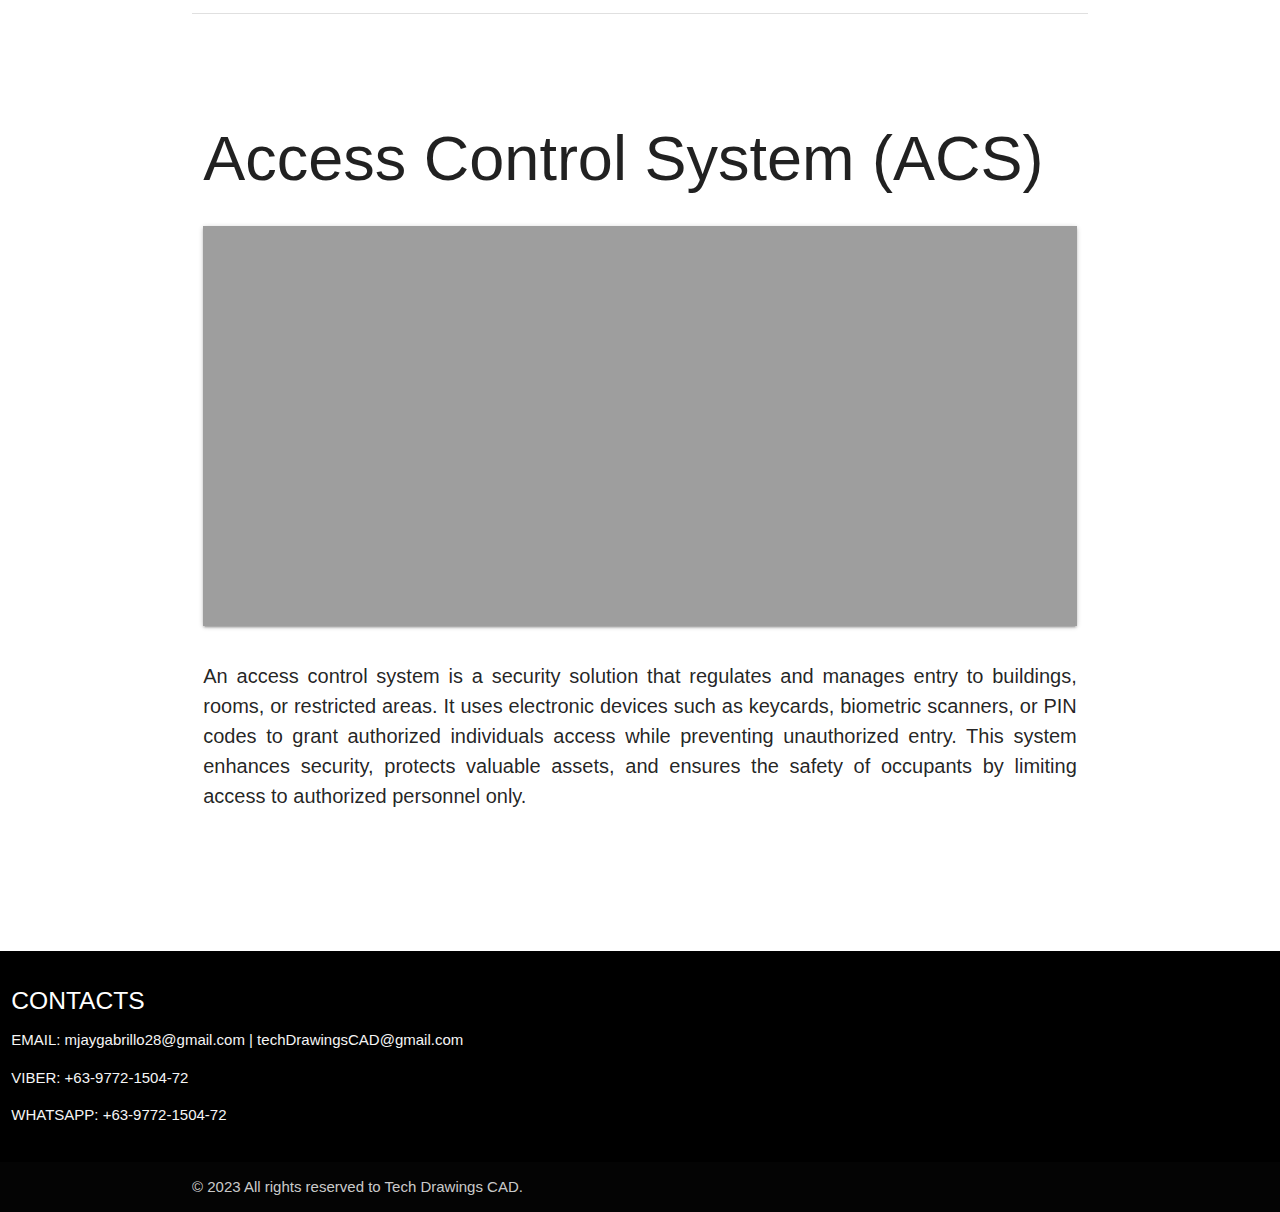
<file: portfolio/system.html>
<!DOCTYPE html>
<html lang="en">
<head>
    <meta charset="UTF-8">
    <meta name="viewport" content="width=device-width, initial-scale=1.0">
    <!-- Materal icons -->
    <link href="https://fonts.googleapis.com/icon?family=Material+Icons" rel="stylesheet">
    <!-- Compiled and minified CSS -->
    <link rel="stylesheet" href="https://cdnjs.cloudflare.com/ajax/libs/materialize/1.0.0/css/materialize.min.css">
    <!-- font awesome -->
    <link rel="stylesheet" href="https://cdnjs.cloudflare.com/ajax/libs/font-awesome/6.4.0/css/all.min.css" integrity="sha512-iecdLmaskl7CVkqkXNQ/ZH/XLlvWZOJyj7Yy7tcenmpD1ypASozpmT/E0iPtmFIB46ZmdtAc9eNBvH0H/ZpiBw==" crossorigin="anonymous" referrerpolicy="no-referrer" />
    <!-- font awesome cdn -->
    <link rel="stylesheet" href="https://cdnjs.cloudflare.com/ajax/libs/font-awesome/6.4.0/css/all.min.css" integrity="sha512-iecdLmaskl7CVkqkXNQ/ZH/XLlvWZOJyj7Yy7tcenmpD1ypASozpmT/E0iPtmFIB46ZmdtAc9eNBvH0H/ZpiBw==" crossorigin="anonymous" referrerpolicy="no-referrer" />
    <link rel="stylesheet" href="style.css">
    <title>Drop box</title>
</head>
<body>
    <div class="navbar-fixed">
        <nav class="white">
            <div class="nav-wrapper">
                <div class="container">
                    <div class="row">
                        <div class="col s12 m11">
                            <img src="images/img1.png" alt="" width="130">
                            <ul id="nav-mobile" class="right hide-on-med-and-down">
                            <li><a href="index.html" class="brown-text">HOME</a></li>
                            <li><a href="system.html" class="brown-text">SYSTEMS</a></li>
                            <li><a href="finished.html" class="brown-text">FINISHED PROJECT</a></li>
                            <li><a href="sample.html" class="brown-text">SAMPLE WORKS</a></li>
                            </ul>
                        </div>
                    </div>
                </div>
            </div>
            
        </nav>
    </div>
    <section class="section section-users center">
    </section>
    <br><br><br><br><br><br>
    <div class="container">
        <div class="row">
            <div class="col s12">
                <h1>Fire Detection and Alarm System (FDAS)</h1>
            </div>
            <div class="col s12">
                <div class="card">
                    <div class="card-image">
                        <div class="slider">
                            <ul class="slides">
                                <li>
                                    <img src="images/img10.jpg" class="responsive-img"> <!-- random image -->
                                </li>
                                <li>
                                    <img src="images/img11.jpg"> <!-- random image -->
                                </li>
                                <li>
                                    <img src="images/img9.jpg"> <!-- random image -->
                                </li>
                            </ul>
                        </div>
                    </div>
                </div>
            </div>
            <div class="col s12">
                <p class="para">A Fire Detection and Alarm System (FDAS) is a safety system designed to detect the presence of fire and alert people to the danger. It uses sensors to sense smoke, heat, or flames and triggers alarms such as sirens, strobe lights, or messages to warn occupants and authorities. FDAS helps prevent and mitigate the spread of fires, allowing timely evacuation and prompt response to minimize damage and save lives.</p>
            </div>
        </div>
        <br><br><br>
        <div class="divider">
        </div>
        <br><br><br>
        <div class="row">
            <div class="col s12">
                <h1>Building Management System (BMS)</h1>
            </div>
            <div class="col s12">
                <div class="card">
                    <div class="card-image">
                        <div class="slider">
                            <ul class="slides">
                                <li>
                                    <img src="images/img12.jpg" class="responsive-img"> <!-- random image -->
                                </li>
                                <li>
                                    <img src="images/img13.jpg"> <!-- random image -->
                                </li>
                                <li>
                                    <img src="images/img14.jpg"> <!-- random image -->
                                </li>
                            </ul>
                        </div>
                    </div>
                </div>
            </div>
            <div class="col s12">
                <p class="para">A Building Management System (BMS), also known as a Building Automation System (BAS) or Building Control System (BCS), is an advanced technology that serves as a centralized control system for managing and optimizing various building functions and systems within a facility. It is designed to streamline and coordinate multiple operations, offering a comprehensive solution for monitoring, controlling, and automating building services.</p>
                <p class="para">By centralizing control and automation, a well-implemented BMS streamlines building operations, reduces energy wastage, minimizes downtime, and extends equipment life. Overall, the BMS significantly contributes to a more sustainable, cost-effective, and comfortable building environment while promoting occupant satisfaction and safety.</p>
            </div>
        </div>


        <br><br><br>
        <div class="divider">
        </div>
        <br><br><br>
        <div class="row">
            <div class="col s12">
                <h1>Closed-Circuit Television (CCTV)</h1>
            </div>
            <div class="col s12">
                <div class="card">
                    <div class="card-image">
                        <div class="slider">
                            <ul class="slides">
                                <li>
                                    <img src="images/img15.jpg" class="responsive-img"> <!-- random image -->
                                </li>
                                <li>
                                    <img src="images/img16.jpg"> <!-- random image -->
                                </li>
                                <li>
                                    <img src="images/img17.png"> <!-- random image -->
                                </li>
                            </ul>
                        </div>
                    </div>
                </div>
            </div>
            <div class="col s12">
                <p class="para">A CCTV (Closed-Circuit Television) system is a security technology that uses cameras to monitor and record activities in a specific area or building. It provides real-time surveillance and allows for the review of recorded footage, helping to enhance security, prevent incidents, and investigate potential threats or incidents.</p>
            </div>
        </div>
        <br><br><br>
        <div class="divider">
        </div>
        <br><br><br>
        <div class="row">
            <div class="col s12">
                <h1>Access Control System (ACS)</h1>
            </div>
            <div class="col s12">
                <div class="card">
                    <div class="card-image">
                        <div class="slider">
                            <ul class="slides">
                                <li>
                                    <img src="images/img18.png" class="responsive-img"> <!-- random image -->
                                </li>
                                <li>
                                    <img src="images/img19.png"> <!-- random image -->
                                </li>
                                <li>
                                    <img src="images/img20.png"> <!-- random image -->
                                </li>
                            </ul>
                        </div>
                    </div>
                </div>
            </div>
            <div class="col s12">
                <p class="para">
                    An access control system is a security solution that regulates and manages entry to buildings, rooms, or restricted areas. It uses electronic devices such as keycards, biometric scanners, or PIN codes to grant authorized individuals access while preventing unauthorized entry. This system enhances security, protects valuable assets, and ensures the safety of occupants by limiting access to authorized personnel only.</p>
            </div>
        </div>
    </div>
    
    <div style="height: 100px;"></div>
    <footer class="page-footer black">
        <div class="row">
            <div class="col s12">
            <h5 class="white-text">CONTACTS</h5>
            <p class="grey-text text-lighten-4"> EMAIL: mjaygabrillo28@gmail.com | techDrawingsCAD@gmail.com</p>
            <p class="grey-text text-lighten-4"> VIBER: +63-9772-1504-72</p>
            <p class="grey-text text-lighten-4"> WHATSAPP: +63-9772-1504-72</p>
        </div>
    </div>
    <div class="footer-copyright">
        <div class="container">
            © 2023 All rights reserved to Tech Drawings CAD.
        </div>
    </div>
    </footer>
    





    <!-- Jquery cdn -->
    <script src="https://code.jquery.com/jquery-3.7.0.min.js" integrity="sha256-2Pmvv0kuTBOenSvLm6bvfBSSHrUJ+3A7x6P5Ebd07/g=" crossorigin="anonymous"></script>
    <!-- Compiled and minified JavaScript -->
    <script src="https://cdnjs.cloudflare.com/ajax/libs/materialize/1.0.0/js/materialize.min.js"></script>
    <script>
        document.addEventListener('DOMContentLoaded', function() {
        var elems = document.querySelectorAll('.slider');
        var instances = M.Slider.init(elems, options);
        var instance = M.Materialbox.getInstance(elem);
        instance.originalWidth(200);
        
    });

    $(document).ready(function(){
        $('.slider').slider({
            indicators: false,
            height: 500,
            duration: 1000,
            interval: 1000
            
            
        });
        
        
    });
    </script>
</body>
</html>
</file>
<file: portfolio/style.css>
.brand-icons{
    padding: 0 15px;
}

.brand-name{
    font-weight: bold;
}

.nav-link{
    margin-left: 210px;
    font-weight: 500;
}

.section-users{
    background:#040404;
    color:#050505;
}

nav a:hover {
  background-color: #060606;
}
.circle{
    float: left;
    margin-left: 100px;
    margin-top: 20px;
    width: 450px;
    height: 450px;
    border-radius: 100%;
    overflow: hidden;
    background-color: blue;
}
img.cir{
    
    float: left;
    margin-left: 50px;
    margin-top: 2px;
    width: 500px;
    height: 500px;
    border-radius: 100%;
    overflow: hidden;
    background-color: blue;
}
.para{
    float:right;   
    font-size: 20px;           
    text-align:justify;         
    
}
.section
{
    text-align:right;
}
h3, h1{
    font-family:'Franklin Gothic Medium', 'Arial Narrow', Arial, sans-serif;
    text-align:justify;
}
.slides{
    width: 100%;
    overflow: hidden;
}
.slides img{
    width: 5%;
    height: auto;
}
</file>
<file: Grid-system/style.css>
h1, h2, h3, h4, h5{
    color:#040404;
    font-weight: 200;
}
p, th{
    color:#0c0c0c;
}
</file>
